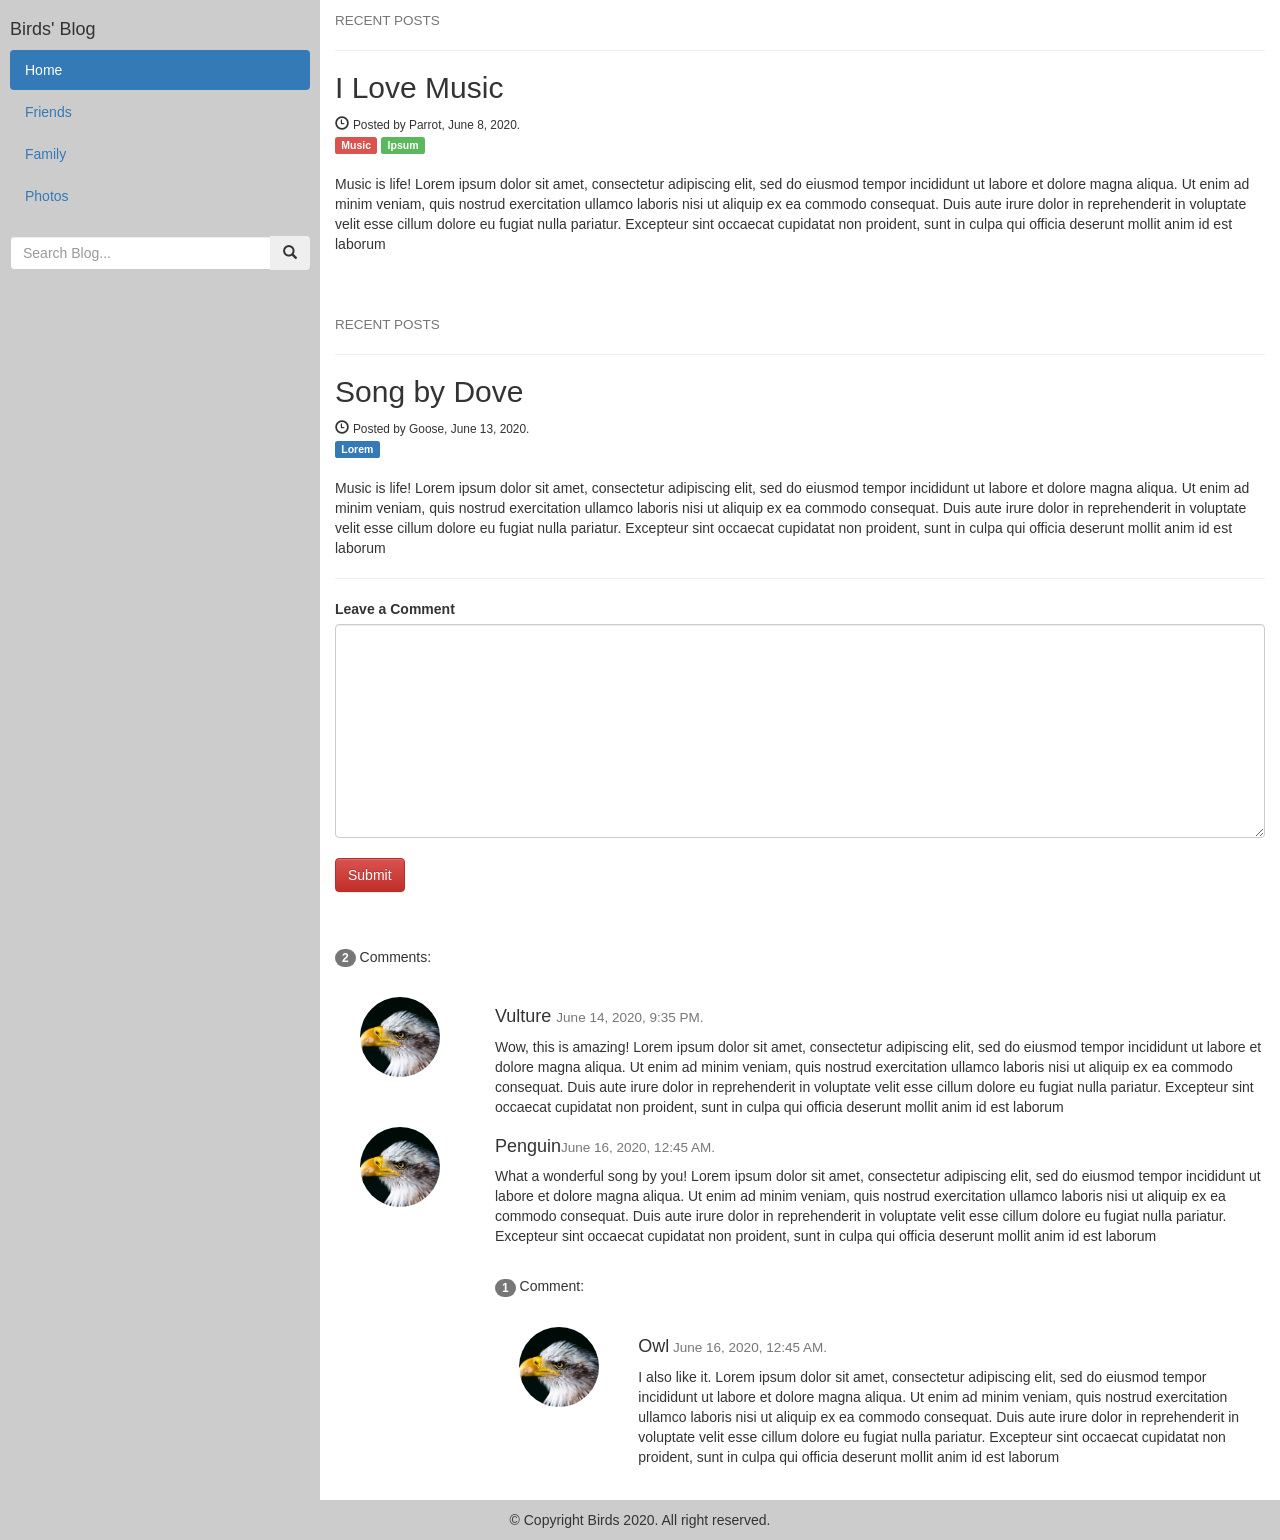
<file: index.html>
<!DOCTYPE html>
<html lang="en">
<head>
    <meta charset="UTF-8">
    <meta name="viewport" content="width=device-width, initial-scale=1.0">
    <title>Homepage</title>

                <!-- LINKS -->
    <!-- Latest compiled and minified CSS -->
    <link rel="stylesheet" href="css/bootstrap.min.css">

    <!-- Optional theme -->
    <link rel="stylesheet" href="css/bootstrap-theme.min.css">

     <!-- Custom CSS -->
     <link rel="stylesheet" href="css/custom.css">
     
     <script src="https://ajax.googleapis.com/ajax/libs/jquery/3.5.1/jquery.min.js"></script>
    
</head>
<body>
    <div class="container-fluid">
        <div class="row content">
            <div class="col-sm-3 sidenav">
                <h4>Birds' Blog</h4>
                <ul class="nav nav-pills nav-stacked">
                    <li class="active"><a href="#">Home</a></li>
                    <li><a href="#">Friends</a></li>
                    <li><a href="#">Family</a></li>
                    <li><a href="#">Photos</a></li>
                </ul> <br>
                <div class="input-group">
                    <input type="search" name="search" class="form-control" placeholder="Search Blog...">
                    <div class="input-group-btn">
                        <button type="button" class="btn btn-deafult">
                            <span class="glyphicon glyphicon-search"></span>
                        </button>
                    </div>
                </div>
            </div>

            <div class="col-sm-9">
                <h4><small>RECENT POSTS</small></h4>
                <hr>
                <h2>I Love Music</h2>
                <span class="glyphicon glyphicon-time"></span> <small>Posted by Parrot, June 8, 2020.</small> <br>
                <span class="label label-danger">Music</span> <span class="label label-success">Ipsum</span> <br><br>
                <p>Music is life! Lorem ipsum dolor sit amet, consectetur adipiscing elit, sed do eiusmod tempor incididunt ut labore et dolore magna aliqua. 
                    Ut enim ad minim veniam, quis nostrud exercitation ullamco laboris nisi ut aliquip ex ea commodo consequat. Duis aute irure dolor
                     in reprehenderit in voluptate velit esse cillum dolore eu fugiat nulla pariatur. Excepteur sint occaecat cupidatat non proident, 
                    sunt in culpa qui officia deserunt mollit anim id est laborum</p> <br><br>

                    <h4><small>RECENT POSTS</small></h4>
                    <hr>
                    <h2>Song by Dove</h2>
                    <span class="glyphicon glyphicon-time"></span> <small>Posted by Goose, June 13, 2020.</small> <br>
                    <span class="label label-primary">Lorem</span> <br><br>
                    <p>Music is life! Lorem ipsum dolor sit amet, consectetur adipiscing elit, sed do eiusmod tempor incididunt ut labore et dolore magna aliqua. 
                        Ut enim ad minim veniam, quis nostrud exercitation ullamco laboris nisi ut aliquip ex ea commodo consequat. Duis aute irure dolor
                         in reprehenderit in voluptate velit esse cillum dolore eu fugiat nulla pariatur. Excepteur sint occaecat cupidatat non proident, 
                        sunt in culpa qui officia deserunt mollit anim id est laborum</p>
                        <hr>
        
                        <form role="form">
                            <div class="form-group">
                                <label for="comment">Leave a Comment</label>
                                <textarea name="comment" class="form-control" cols="30" rows="10"></textarea><br>
                                <button type="button" class="btn btn-danger">Submit</button>                                
                            </div>
                        </form>
                        <br><br>
                        <p><span class="badge">2</span> Comments:</p> <br>
                <div class="row">                  
                    <div class="col-sm-2 text-center">
                        <img src="img/bird.jpg" alt="bird-image" class="img-circle" style="width: 80px;  height: 80px;">
                    </div>

                    <div class="col-sm-10">
                        <h4>Vulture <small> June 14, 2020, 9:35 PM.</small></h4>  
                        <p>Wow, this is amazing! Lorem ipsum dolor sit amet, consectetur adipiscing elit, sed do eiusmod tempor incididunt ut labore et dolore magna aliqua. 
                            Ut enim ad minim veniam, quis nostrud exercitation ullamco laboris nisi ut aliquip ex ea commodo consequat. Duis aute irure dolor
                                in reprehenderit in voluptate velit esse cillum dolore eu fugiat nulla pariatur. Excepteur sint occaecat cupidatat non proident, 
                            sunt in culpa qui officia deserunt mollit anim id est laborum</p>                                 
                    </div>
                    <div class="col-sm-2 text-center">
                        <img src="img/bird.jpg" alt="image" class="img-circle" style="width: 80px;  height: 80px;">
                        </div>

                    <div class="col-sm-10">
                        <h4>Penguin<small>June 16, 2020, 12:45 AM.</small></h4>  
                        <p>What a wonderful song by you! Lorem ipsum dolor sit amet, consectetur adipiscing elit, sed do eiusmod tempor incididunt ut labore et dolore magna aliqua. 
                            Ut enim ad minim veniam, quis nostrud exercitation ullamco laboris nisi ut aliquip ex ea commodo consequat. Duis aute irure dolor
                                in reprehenderit in voluptate velit esse cillum dolore eu fugiat nulla pariatur. Excepteur sint occaecat cupidatat non proident, 
                            sunt in culpa qui officia deserunt mollit anim id est laborum</p><br>
                                
                        <p><span class="badge">1</span> Comment:</p> <br>
                        <div class="col-sm-2 text-center">
                            <img src="img/bird.jpg" alt="image" class="img-circle" style="width: 80px;  height: 80px;">
                            </div>

                        <div class="col-sm-10">
                            <h4>Owl<small> June 16, 2020, 12:45 AM.</small></h4>  
                            <p>I also like it. Lorem ipsum dolor sit amet, consectetur adipiscing elit, sed do eiusmod tempor incididunt ut labore et dolore magna aliqua. 
                                Ut enim ad minim veniam, quis nostrud exercitation ullamco laboris nisi ut aliquip ex ea commodo consequat. Duis aute irure dolor
                                    in reprehenderit in voluptate velit esse cillum dolore eu fugiat nulla pariatur. Excepteur sint occaecat cupidatat non proident, 
                                sunt in culpa qui officia deserunt mollit anim id est laborum</p>                                 
                        </div>                                 
                    </div>
                </div>
            </div>
        </div>
    </div>

<footer class="container-fluid text-center">
    &copy; Copyright Birds 2020. All right reserved.
</footer>

    


    <!-- jQuery library -->
    <script src="js/jquery.min.js"></script> 
    <!-- Latest compiled JavaScript -->
    <script src="js/bootstrap.min.js"></script>
</body>
</html>
</file>
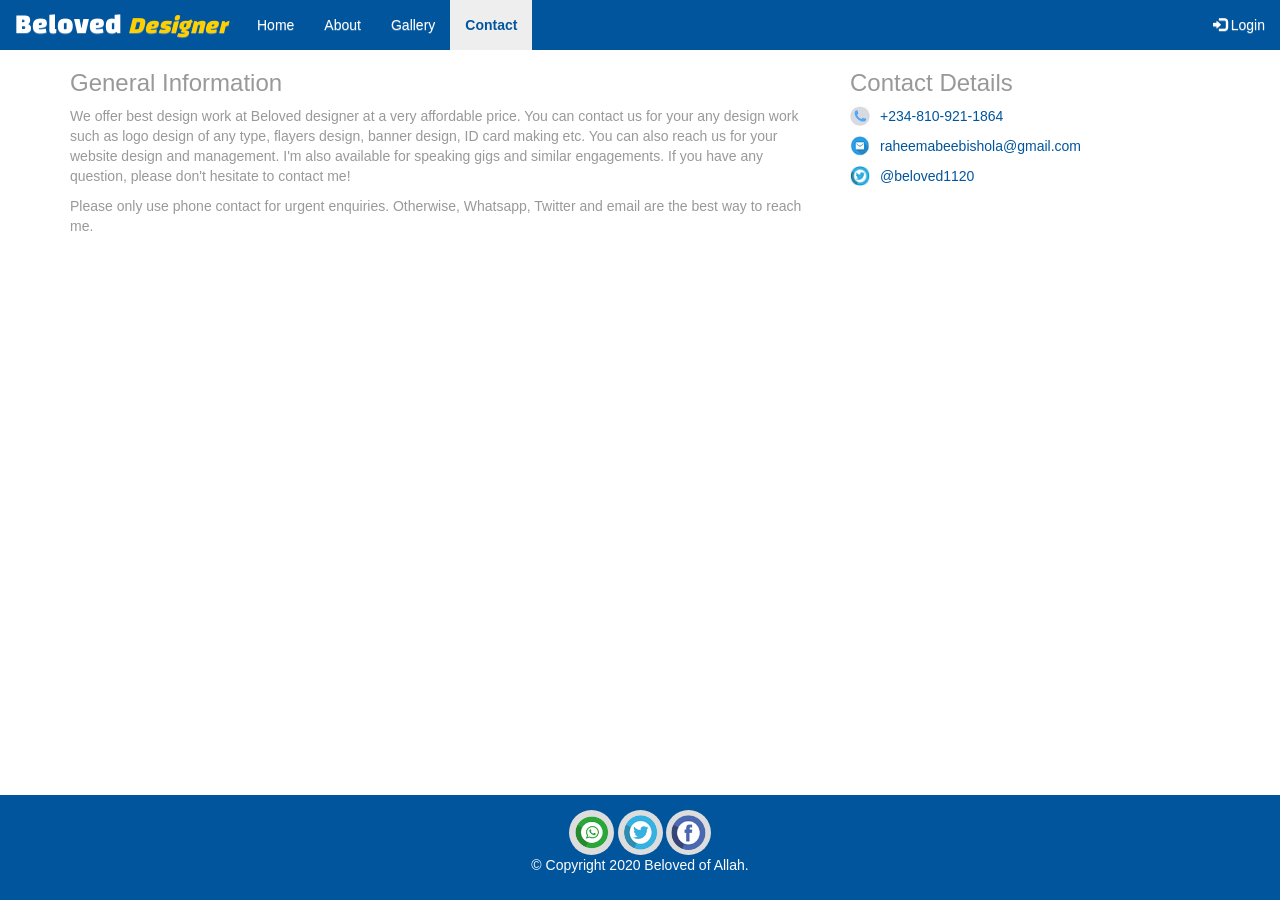
<file: beloved-designer/contact.html>
<!DOCTYPE html>
<html lang="en">
<head>
    <meta charset="UTF-8">
    <meta name="viewport" content="width=device-width, initial-scale=1.0">
    <title>Beloved | Designer</title>

    <!-- LINKS -->

    <!-- Font link -->
    <link href="https://fonts.googleapis.com/css2?family=Changa:wght@300;400;600;700;800&family=
    Open+Sans:ital,wght@0,400;0,600;0,700;0,800;1,600;1,700;1,800&display=swap" rel="stylesheet">

    <!-- Latest compiled and minified CSS -->
    <link rel="stylesheet" href="css/bootstrap.min.css">

    <!-- Optional theme -->
    <link rel="stylesheet" href="css/bootstrap-theme.min.css">

     <!-- Custom CSS -->
     <link rel="stylesheet" href="css/custom.css">
     
       <!-- Jquery link -->
     <script src="https://ajax.googleapis.com/ajax/libs/jquery/3.5.1/jquery.min.js"></script>
    
</head>
<body>
<nav class="navbar navbar-fixed-top">
  <div class="container-fluid navbar-style">
    <div class="navbar-header">
      <button type="button" class="navbar-toggle" data-target="#myNavbar" data-toggle="collapse">
        <span class="icon-bar"></span>
        <span class="icon-bar"></span>
        <span class="icon-bar"></span>
      </button>
      <a href="index.html" class="navbar-brand">Beloved <small><i> Designer</i></small></a>
    </div>
    <div class="collapse navbar-collapse" id="myNavbar">
      <ul class="nav navbar-nav">
        <li><a href="index.html">Home</a></li>
        <li ><a href="about.html">About</a></li>
        <li ><a href="gallery.html">Gallery</a></li>
        <li class="active"><a href="contact.html">Contact</a></li>
      </ul>
      <ul class="nav navbar-nav navbar-right">
        <li><a href="login.html"><span class="glyphicon glyphicon-log-in"></span> Login</a></li>
      </ul>
    </div>
  </div>
</nav>

<div class="container">
  <div class="row">

	  <div class="col-md-8 col-lg-8">
		<h3>General Information</h3>
		<p>We offer best design work at Beloved designer at a very affordable price. You can contact us for your any design work such 
			as logo design of any type, flayers design, banner design, ID card making etc. You can also reach us for your website 
			design and management. I'm also available for speaking gigs and similar engagements. If you have any question, please don't
			 hesitate to contact me!</p>
		<p>Please only use phone contact for urgent enquiries. Otherwise, Whatsapp, Twitter and email are the best way to reach me.</p>
	  </div>
	  <div class="col-md-4 col-lg-4">
		<h3>Contact Details</h3>
		<ul class="list-unstyled contact-info">
			<li class="phone"><a href="tel:+234-810-921-1864">+234-810-921-1864</a></li>
			<li class="mail"><a href="mailto:raheemabeebishola@gmail.com">raheemabeebishola@gmail.com</a></li>
			<li class="twitter"><a href="https//:www/twitter.com/intent/tweet?screen_name=beloved1120">@beloved1120</a></li>
		</ul>
	  </div>   
  </div>
</div>

<footer class="navbar-fixed-bottom">
	<a href="http://whatsapp.com/08109211864" target="_blank"><img src="img/whatsapp.png" alt="whatsapp logo" width="45" height="45"></a>
	<a href="http://twitter.com/beloved1120" target="_blank"><img src="img/twitter.png" alt="twitter logo" width="45" height="45"></a>
	<a href="http://facebook.com/raheem.ishola.7" target="_blank"><img src="img/facebook.png" alt="facebook logo" width="45" height="45"></a>
	<p>&copy; Copyright 2020 Beloved of Allah.</p>
</footer>
  






    <!-- jQuery library -->
    <script src="js/jquery.min.js"></script> 
    <!-- Latest compiled JavaScript -->
    <script src="js/bootstrap.min.js"></script>
</body>
</html>
</file>
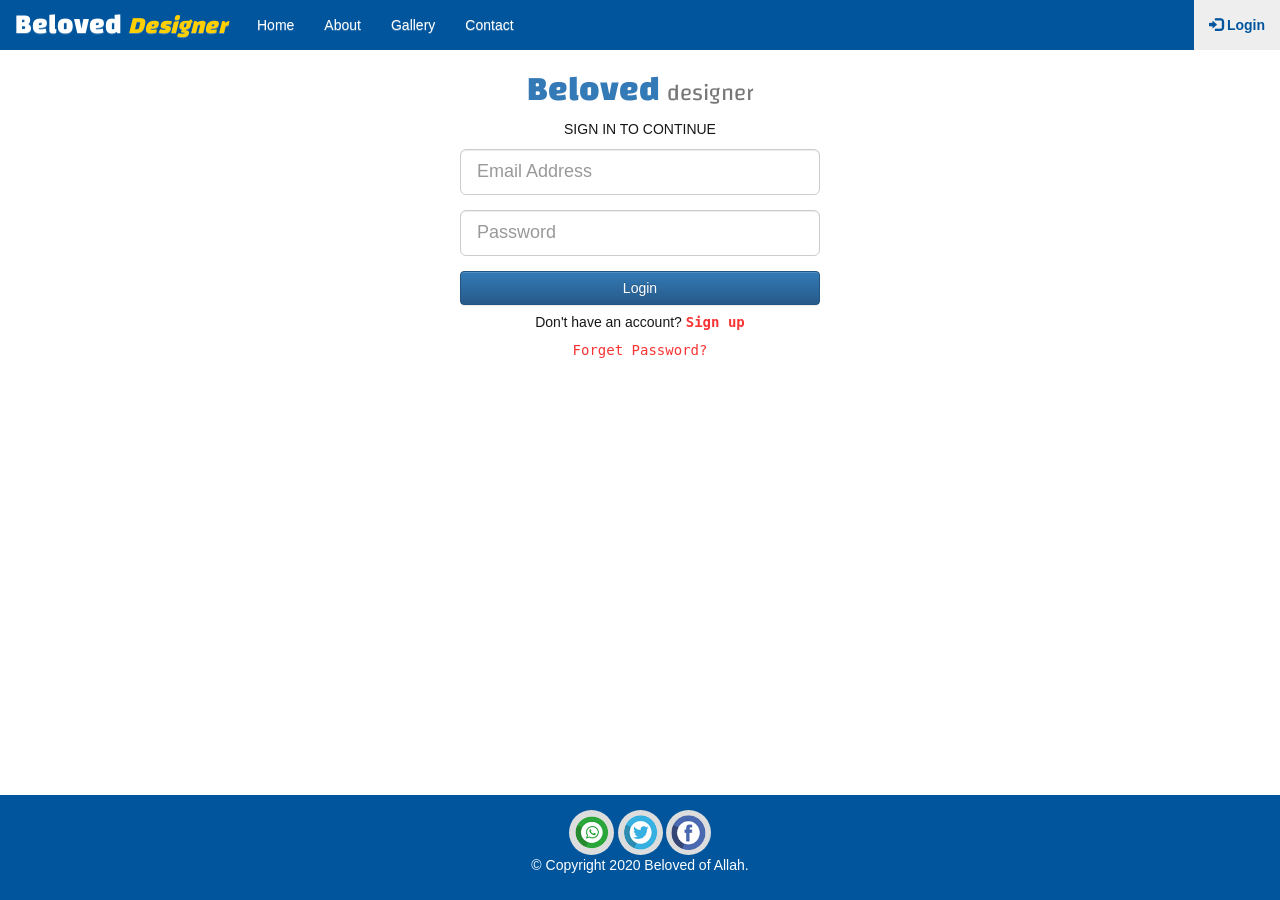
<file: beloved-designer/login.html>
<!DOCTYPE html>
<html lang="en">
<head>
    <meta charset="UTF-8">
    <meta name="viewport" content="width=device-width, initial-scale=1.0">
    <title>Beloved | Designer</title>

    <!-- LINKS -->

    <!-- Font link -->
    <link href="https://fonts.googleapis.com/css2?family=Changa:wght@300;400;600;700;800&family=
    Open+Sans:ital,wght@0,400;0,600;0,700;0,800;1,600;1,700;1,800&display=swap" rel="stylesheet">

    <!-- Latest compiled and minified CSS -->
    <link rel="stylesheet" href="css/bootstrap.min.css">

    <!-- Optional theme -->
    <link rel="stylesheet" href="css/bootstrap-theme.min.css">

     <!-- Custom CSS -->
     <link rel="stylesheet" href="css/custom.css">
     
       <!-- Jquery link -->
     <script src="https://ajax.googleapis.com/ajax/libs/jquery/3.5.1/jquery.min.js"></script>
    
</head>
<body>
<nav class="navbar navbar-fixed-top">
  <div class="container-fluid navbar-style">
    <div class="navbar-header">
      <button type="button" class="navbar-toggle" data-target="#myNavbar" data-toggle="collapse">
        <span class="icon-bar"></span>
        <span class="icon-bar"></span>
        <span class="icon-bar"></span>
      </button>
      <a href="index.html" class="navbar-brand">Beloved <small><i> Designer</i></small></a>
    </div>
    <div class="collapse navbar-collapse" id="myNavbar">
      <ul class="nav navbar-nav">
        <li><a href="index.html">Home</a></li>
        <li ><a href="about.html">About</a></li>
        <li ><a href="gallery.html">Gallery</a></li>
        <li><a href="contact.html">Contact</a></li>
      </ul>
      <ul class="nav navbar-nav navbar-right">
        <li class="active"><a href="login.html"><span class="glyphicon glyphicon-log-in"></span> Login</a></li>
      </ul>
    </div>
  </div>
</nav>
<div class="container">
    <div class="row">
        <div class="col-xs-8 col-xs-offset-2 col-sm-8 col-sm-offset-2 col-md-4 col-md-offset-4 col-lg-4 col-lg-offset-4">
            <form role="form">
                <h2 class="text-center login-brand"><a href="login.html">Beloved <small>designer</small></a></h2>
                <p class="text-center sign">SIGN IN TO CONTINUE</p>
                <div class="form-group">
                    <label for="email" class="sr-only"></label>
                    <input type="mail" class="form-control input-lg" name="mail" placeholder="Email Address">
                </div>
                <div class="form-group">
                    <label for="password" class="sr-only"></label>
                    <input type="password" class="form-control input-lg" name="mail" placeholder="Password">
                </div>
                <button type="button" class="btn btn-primary btn-block">Login</button>
                <h5 class="text-center">Don't have an account? <span class="text-help"><a href="signup.html"><strong>Sign up</strong></a></span></h5>
                <p  class="text-center fgt-password-text"><a href="#">Forget Password?</a></p>
            </form>
        </div>
    </div>
</div>

<footer class="navbar-fixed-bottom">
	<a href="http://whatsapp.com/08109211864" target="_blank"><img src="img/whatsapp.png" alt="whatsapp logo" width="45" height="45"></a>
	<a href="http://twitter.com/beloved1120" target="_blank"><img src="img/twitter.png" alt="twitter logo" width="45" height="45"></a>
	<a href="http://facebook.com/raheem.ishola.7" target="_blank"><img src="img/facebook.png" alt="facebook logo" width="45" height="45"></a>
	<p>&copy; Copyright 2020 Beloved of Allah.</p>
</footer>
  






    <!-- jQuery library -->
    <script src="js/jquery.min.js"></script> 
    <!-- Latest compiled JavaScript -->
    <script src="js/bootstrap.min.js"></script>
</body>
</html>
</file>
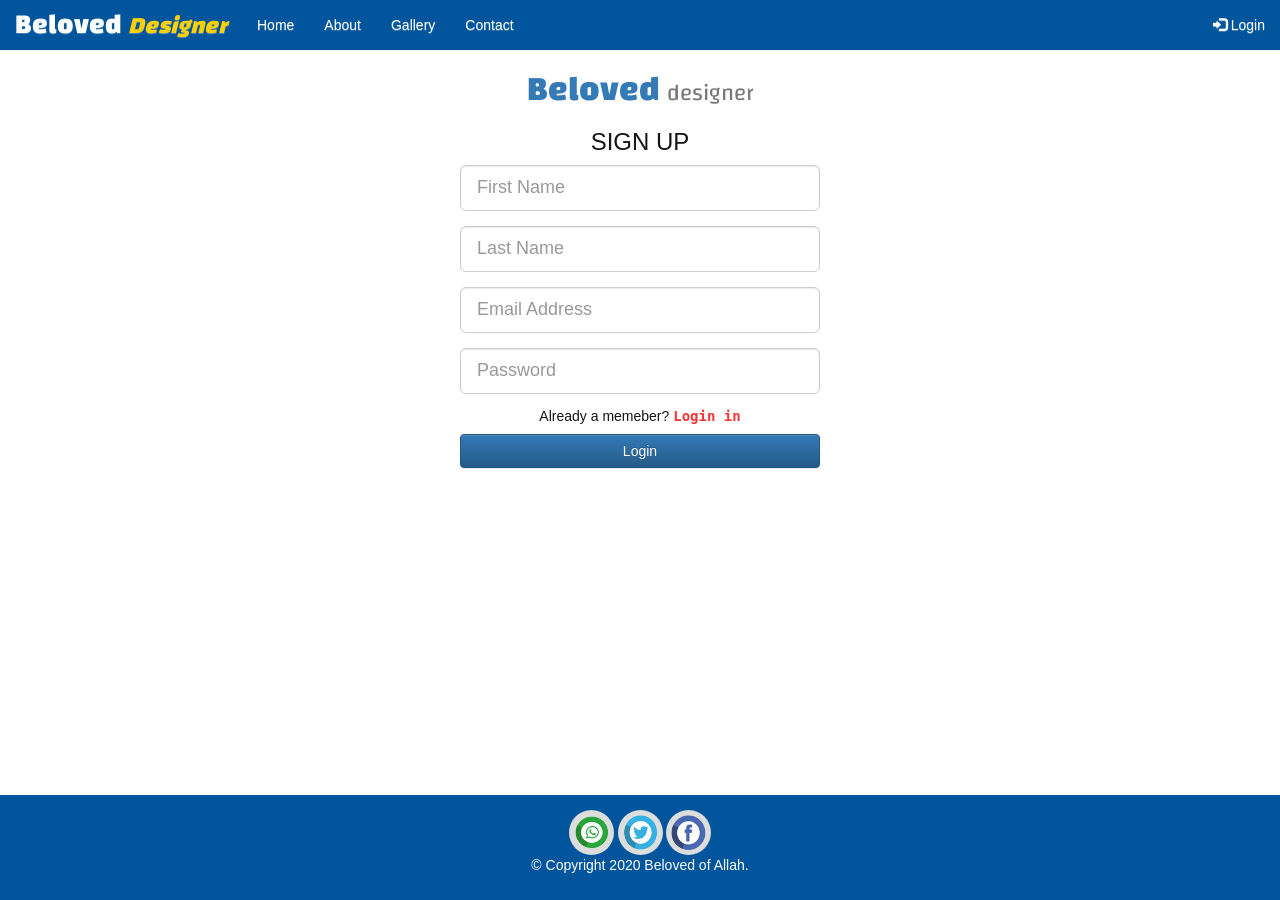
<file: beloved-designer/signup.html>
<!DOCTYPE html>
<html lang="en">
<head>
    <meta charset="UTF-8">
    <meta name="viewport" content="width=device-width, initial-scale=1.0">
    <title>Beloved | Designer</title>

    <!-- LINKS -->

    <!-- Font link -->
    <link href="https://fonts.googleapis.com/css2?family=Changa:wght@300;400;600;700;800&family=
    Open+Sans:ital,wght@0,400;0,600;0,700;0,800;1,600;1,700;1,800&display=swap" rel="stylesheet">

    <!-- Latest compiled and minified CSS -->
    <link rel="stylesheet" href="css/bootstrap.min.css">

    <!-- Optional theme -->
    <link rel="stylesheet" href="css/bootstrap-theme.min.css">

     <!-- Custom CSS -->
     <link rel="stylesheet" href="css/custom.css">
     
       <!-- Jquery link -->
     <script src="https://ajax.googleapis.com/ajax/libs/jquery/3.5.1/jquery.min.js"></script>
    
</head>
<body>
<nav class="navbar navbar-fixed-top">
  <div class="container-fluid navbar-style">
    <div class="navbar-header">
      <button type="button" class="navbar-toggle" data-target="#myNavbar" data-toggle="collapse">
        <span class="icon-bar"></span>
        <span class="icon-bar"></span>
        <span class="icon-bar"></span>
      </button>
      <a href="index.html" class="navbar-brand">Beloved <small><i> Designer</i></small></a>
    </div>
    <div class="collapse navbar-collapse" id="myNavbar">
      <ul class="nav navbar-nav">
        <li><a href="index.html">Home</a></li>
        <li ><a href="about.html">About</a></li>
        <li ><a href="gallery.html">Gallery</a></li>
        <li><a href="contact.html">Contact</a></li>
      </ul>
      <ul class="nav navbar-nav navbar-right">
        <li><a href="login.html"><span class="glyphicon glyphicon-log-in"></span> Login</a></li>
      </ul>
    </div>
  </div>
</nav>
<div class="container">
    <div class="row">
        <div class="col-xs-8 col-xs-offset-2 col-sm-8 col-sm-offset-2 col-md-4 col-md-offset-4 col-lg-4 col-lg-offset-4">
            <form role="form">
                <h2 class="text-center login-brand"><a href="login.html">Beloved <small>designer</small></a></h2>
                <h3 class="text-center sign">SIGN UP</h3>
                <div class="form-group">
                    <label for="fname" class="sr-only"></label>
                    <input type="text" class="form-control input-lg form-bottom-border" name="fname" id="fname" placeholder="First Name">
                </div>
                <div class="form-group">
                    <label for="lname" class="sr-only"></label>
                    <input type="text" class="form-control input-lg form-bottom-border" name="lname" id="lname" placeholder="Last Name">
                </div>
                <div class="form-group">
                    <label for="email" class="sr-only"></label>
                    <input type="mail" class="form-control input-lg form-bottom-border" name="mail" placeholder="Email Address">
                </div>
                <div class="form-group">
                    <label for="password" class="sr-only"></label>
                    <input type="password" class="form-control input-lg form-bottom-border" name="mail" placeholder="Password">
                </div>
                
                <h5 class="text-center">Already a memeber? <span class="text-help"><a href="login.html"><strong>Login in</strong></a></span></h5>
                <button type="button" class="btn btn-primary btn-block">Login</button>
            </form>
        </div>
    </div>
</div>

<br><br><br>

<footer class="navbar-fixed-bottom">
	<a href="http://whatsapp.com/08109211864" target="_blank"><img src="img/whatsapp.png" alt="whatsapp logo" width="45" height="45"></a>
	<a href="http://twitter.com/beloved1120" target="_blank"><img src="img/twitter.png" alt="twitter logo" width="45" height="45"></a>
	<a href="http://facebook.com/raheem.ishola.7" target="_blank"><img src="img/facebook.png" alt="facebook logo" width="45" height="45"></a>
	<p>&copy; Copyright 2020 Beloved of Allah.</p>
</footer>
  






    <!-- jQuery library -->
    <script src="js/jquery.min.js"></script> 
    <!-- Latest compiled JavaScript -->
    <script src="js/bootstrap.min.js"></script>
</body>
</html>
</file>
<file: css/custom.css>
.sidenav {
  background-color: #ccc;
  padding: 10px;
  height: 100%;
}
.row.content {
  height: 1500px;
}
footer {
  background-color: #ccc;
  padding: 10px;
  margin: 0;
}
/* On small screens, set height to 'auto' for sidenav and grid */
@media screen and (max-width:768px) {
  .sidenav {
    height: auto;
    padding: 15px;
  }

  .row.content {
    height: auto;
  }
  
}
</file>
<file: beloved-designer/css/custom.css>
/* GENERAL */
body {
  color: #999;
  padding-top: 50px;
}
.navbar-style {
  background-color: #00559d;
}
li > a {
  color: #fff;
}
.navbar-brand {
  color: #ffffff;
  font-family: changa, sans-serif;
  font-size: 2em;
	font-weight: 800;
}
.navbar-brand:hover {
  color: #eee;
}
.navbar-brand small {
  font-family: 'open sans' sans-serif;
  color: #ffcf00;
}

.navbar-toggle {
  background: #0163b8;
}
.icon-bar {
  background: white;
}
.navbar-nav > li > a{
  transition: .25s;
  -webkit-transition: .25s;
  -moz-transition: .25s;
  -ms-transition: .25s;
  -o-transition: .25s;
}
.navbar-nav > li > a:hover  {
  color: #00559d;
  font-weight: 700;
}
.navbar-nav > li.active > a {
  color: #00559d;
  background: #eee;
  font-weight: 700;
}
.caption > p {
  color: #00559d;
  text-align: center;
}
footer {
  background-color: #00559d;
  text-align: center;
  padding: 15px;
  color: #fff;

}
footer > a > img {
  background: #ddd;
  padding: 5px;
  border-radius:50%;
  -webkit-border-radius:50%;
  -moz-border-radius:50%;
  -ms-border-radius:50%;
  -o-border-radius:50%;
}
.list-unstyled > li > a {
  color: #00559d;
}
.jumbotron {
  background: #fff url(../img/136.jpg) no-repeat center;
  background-size: cover;
 }
.jumbotron p {
  color: black;
}

/* .jumbotron h1::after {
  content: url(../img/logo.png) no-repeat 50px;
  background-size: 60px 60px ;
  position: relative;
  left: 50%;

} */
/* GALLERY PAGES */
.well h1,
.jumbotron h1{
  color: #00559d;
}
.well p {
  color: black;
}
/* CONTACT PAGES */
.contact-info a {
	display: block;
	min-height: 20px;
	background-repeat: no-repeat;
	background-size: 20px 20px;
	padding: 0 0 0 30px;
	margin: 0 0 10px 0;
}


.contact-info li.phone a {
	background-image: url('../img/call.png');
}

.contact-info li.mail a {
	background-image: url("../img/mail.png");
}

.contact-info li.twitter a {
	background-image: url(../img/twitter2.png);
}

/* FORM PAGES */
.sign,
h5 {
  color: rgb(22, 22, 22);
}
h5:hover a {
  text-decoration: none;
}
h5:hover a > strong,
.fgt-password-text:hover a {
  color:  red;
}
.login-brand {
  font-family: changa, sans-serif;
  font-size: 2.5em;
	font-weight: 800;
}
.login-brand small {
  font-family: 'open sans' sans-serif;
}
.login-brand:hover a {
  text-decoration: none;
}
.fgt-password-text a,
strong {
  color: rgb(248, 52, 52);
  font-family: monospace;
} 

/* Media quaries */
@media screen and (min-width: 1200px) {
  .container {
    margin-bottom: 100px;
  }
}
</file>
